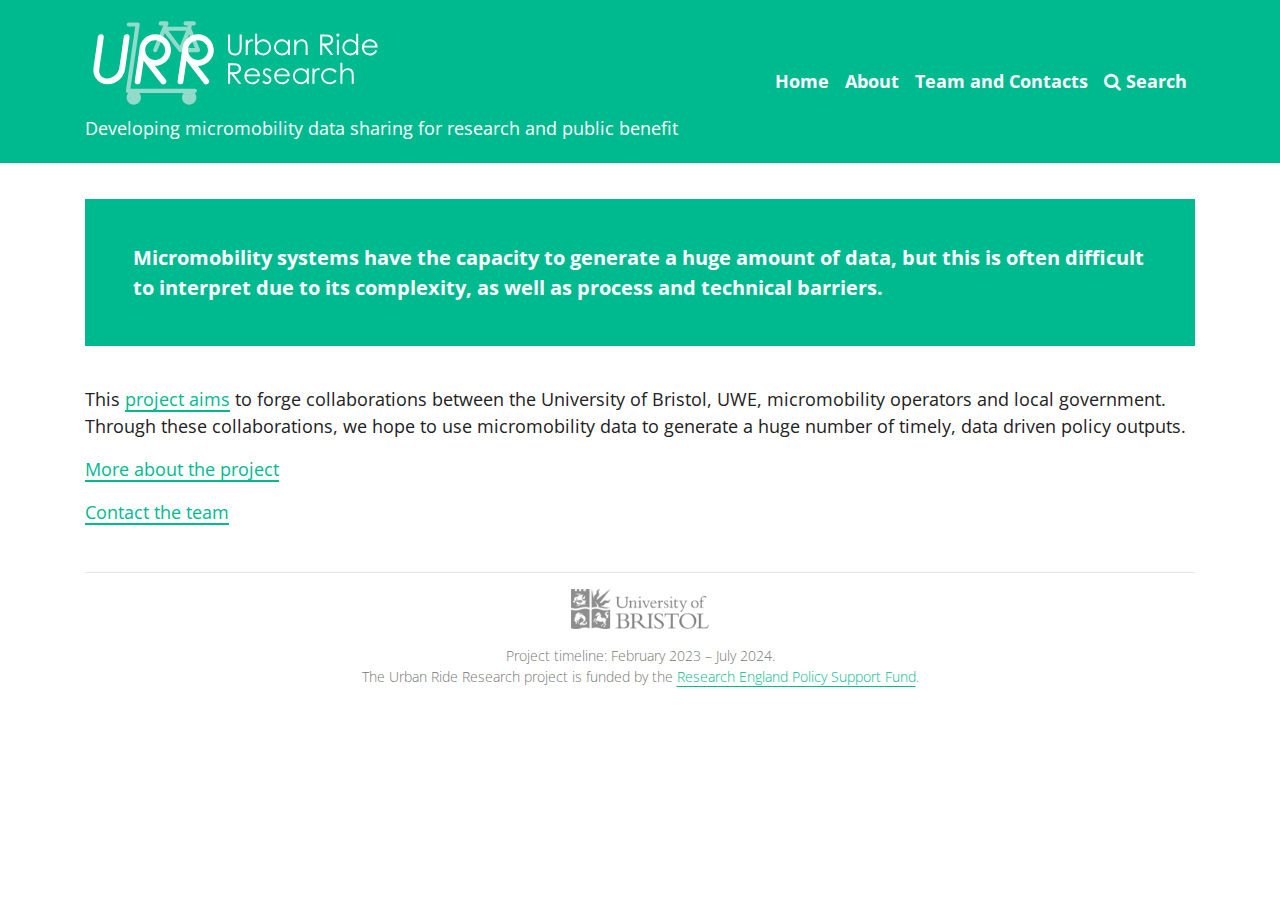
<file: index.html>
<!DOCTYPE html>
<html lang="en_GB">
    <head>
        <meta charset="utf-8">
        <meta http-equiv="X-UA-Compatible" content="IE=edge">
        <meta name="viewport" content="width=device-width, initial-scale=1.0">
        <meta name="description" content="Developing micromobility data sharing for research and public benefit">
        <meta name="author" content="Urban Ride Research">
        <link rel="canonical" href="https://www.urbanride.uk/">
        <link rel="shortcut icon" href="images/favicon.png">
        
    <title>
        
            Urban Ride Research – Developing micromobility data sharing for research and public benefit
        
    </title>
        <link href="css/bootstrap.min.css" rel="stylesheet">
        <link href="css/font-awesome.min.css" rel="stylesheet">
        <link href="css/base.css" rel="stylesheet">
        <link href="css/extra.css" rel="stylesheet">

        <script src="js/jquery-1.10.2.min.js" defer></script>
        <script src="js/bootstrap.min.js" defer></script> 
    </head>

    <body class="homepage">
        <div class="navbar fixed-top navbar-expand-lg navbar-dark bg-primary">
            <div class="container">
    <a class="navbar-brand" href=".">
        <svg width="180.2mm" height="59.868mm" version="1.1" viewBox="0 0 180.2 59.868" xmlns="http://www.w3.org/2000/svg" xmlns:cc="http://creativecommons.org/ns#" xmlns:dc="http://purl.org/dc/elements/1.1/" xmlns:rdf="http://www.w3.org/1999/02/22-rdf-syntax-ns#">
 <title>Urban Ride Research</title>
 <g transform="translate(-.54725 -.069788)" fill="#ffffff" stroke-linecap="round" stroke-linejoin="round" stroke-width="2">
  <path d="m86.179 12.875h1.2343v7.4563q0 1.3267 0.05038 1.6542 0.09237 0.73052 0.42823 1.2259 0.33587 0.48701 1.0328 0.82288 0.69693 0.32747 1.4023 0.32747 0.61296 0 1.1755-0.2603 0.56258-0.2603 0.94043-0.72212t0.55418-1.1168q0.12595-0.47022 0.12595-1.9312v-7.4563h1.2343v7.4563q0 1.6542-0.32747 2.6786-0.31908 1.016-1.2931 1.7717-0.96562 0.7557-2.3427 0.7557-1.4946 0-2.561-0.71372t-1.4274-1.8893q-0.22671-0.72212-0.22671-2.603zm10.58 3.2159h1.2007v1.3351q0.53739-0.78929 1.1336-1.1755 0.59617-0.39465 1.2427-0.39465 0.48701 0 1.0412 0.31068l-0.61296 0.99081q-0.36946-0.15954-0.62136-0.15954-0.58777 0-1.1336 0.48701-0.54579 0.47861-0.83128 1.4946-0.21832 0.7809-0.21832 3.1572v3.09h-1.2007zm5.693 9.1356v-12.662h1.1671v5.0968q0.73892-0.90685 1.6542-1.3519 0.91524-0.45342 2.0068-0.45342 1.9396 0 3.3083 1.4107 1.3771 1.4023 1.3771 3.4091 0 1.9816-1.3855 3.3839t-3.3335 1.4023q-1.1168 0-2.0236-0.47861-0.90685-0.47861-1.6038-1.4358v1.6793zm4.7022-0.89845q0.98241 0 1.8137-0.47861 0.83128-0.48701 1.3183-1.3603 0.4954-0.87326 0.4954-1.8473 0-0.97402-0.4954-1.8557-0.49541-0.88166-1.3351-1.3687-0.83128-0.49541-1.7801-0.49541-0.96562 0-1.8389 0.49541-0.86487 0.48701-1.3351 1.3183-0.46182 0.83128-0.46182 1.8725 0 1.587 1.0412 2.6534 1.0496 1.0664 2.5778 1.0664zm16.055-8.2372v9.1356h-1.1588v-1.5702q-0.73891 0.89845-1.6626 1.3519-0.91524 0.45342-2.0068 0.45342-1.9396 0-3.3167-1.4023-1.3687-1.4106-1.3687-3.4259 0-1.9732 1.3855-3.3755t3.3335-1.4023q1.1252 0 2.032 0.47861 0.91524 0.47861 1.6038 1.4358v-1.6793zm-4.7022 0.89845q-0.98241 0-1.8137 0.48701-0.83128 0.47861-1.3267 1.3519-0.48701 0.87326-0.48701 1.8473 0 0.96562 0.4954 1.8473 0.49541 0.88166 1.3267 1.3771 0.83967 0.48701 1.7969 0.48701 0.96562 0 1.8305-0.48701 0.86487-0.48701 1.3267-1.3183 0.47021-0.83128 0.47021-1.8725 0-1.587-1.0496-2.6534-1.0412-1.0664-2.5694-1.0664zm7.3471-0.89845h1.1755v1.6374q0.70533-0.94043 1.5618-1.4023 0.85647-0.47022 1.8641-0.47022 1.0244 0 1.8137 0.5206 0.79769 0.5206 1.1755 1.4023 0.37786 0.88166 0.37786 2.7457v4.7022h-1.1672v-4.3579q0-1.5786-0.13435-2.1076-0.20991-0.90685-0.78929-1.3603-0.57937-0.46182-1.5114-0.46182-1.0664 0-1.9144 0.70532-0.83968 0.70533-1.1084 1.7465-0.16794 0.68014-0.16794 2.4854v3.3503h-1.1755zm15.509-3.2159h2.4602q2.0572 0 2.7877 0.16794 1.1 0.2519 1.7885 1.0832 0.68853 0.82288 0.68853 2.032 0 1.0076-0.47861 1.7717-0.47022 0.7641-1.3519 1.1587-0.88165 0.38625-2.435 0.39465l4.4419 5.7434h-1.5282l-4.4335-5.7434h-0.70532v5.7434h-1.2343zm1.2343 1.2091v4.1984l2.1244 0.01679q1.2343 0 1.8221-0.23511 0.59617-0.23511 0.92364-0.74731 0.33587-0.5206 0.33587-1.1587 0-0.62136-0.33587-1.1252-0.33587-0.5122-0.88166-0.73052-0.54578-0.21832-1.8137-0.21832zm9.354-1.7549q0.40305 0 0.68854 0.28549 0.28548 0.28549 0.28548 0.68853 0 0.39465-0.28548 0.68014-0.28549 0.28549-0.68854 0.28549-0.39464 0-0.68013-0.28549t-0.28549-0.68014q0-0.40304 0.28549-0.68853t0.68013-0.28549zm-0.58777 3.7617h1.1839v9.1356h-1.1839zm12.738-3.5266v12.662h-1.1588v-1.5702q-0.73891 0.89845-1.6626 1.3519-0.91525 0.45342-2.0068 0.45342-1.9396 0-3.3167-1.4023-1.3687-1.4106-1.3687-3.4259 0-1.9732 1.3855-3.3755t3.3335-1.4023q1.1252 0 2.032 0.47861 0.91524 0.47861 1.6038 1.4358v-5.206zm-4.7022 4.4251q-0.98242 0-1.8137 0.48701-0.83128 0.47861-1.3267 1.3519-0.48701 0.87326-0.48701 1.8473 0 0.96562 0.49541 1.8473 0.49541 0.88166 1.3267 1.3771 0.83968 0.48701 1.7969 0.48701 0.96563 0 1.8305-0.48701 0.86486-0.48701 1.3267-1.3183 0.47022-0.83128 0.47022-1.8725 0-1.587-1.0496-2.6534-1.0412-1.0664-2.5694-1.0664zm15.055 5.206 0.99082 0.5206q-0.48701 0.95723-1.1252 1.545-0.63815 0.58777-1.4358 0.89845-0.79769 0.30228-1.8053 0.30228-2.2335 0-3.493-1.461-1.2595-1.4694-1.2595-3.3167 0-1.7381 1.0664-3.0984 1.3519-1.7297 3.619-1.7297 2.3343 0 3.7282 1.7717 0.99081 1.2511 1.0076 3.1236h-8.212q0.0336 1.5954 1.016 2.6198 0.98242 1.016 2.4267 1.016 0.69692 0 1.3519-0.24351 0.66334-0.2435 1.1252-0.64655t0.99921-1.3015zm0-2.4602q-0.23511-0.94043-0.68853-1.503-0.44503-0.56258-1.1839-0.90685t-1.5534-0.34427q-1.3435 0-2.3091 0.86486-0.70533 0.62975-1.0664 1.8893z"/>
  <path d="m86.204 30.093h2.4602q2.0572 0 2.7877 0.16793 1.1 0.2519 1.7885 1.0832 0.68853 0.82288 0.68853 2.032 0 1.0076-0.47861 1.7717-0.47022 0.7641-1.3519 1.1587-0.88166 0.38625-2.4351 0.39465l4.4419 5.7434h-1.5282l-4.4335-5.7434h-0.70533v5.7434h-1.2343zm1.2343 1.2091v4.1984l2.1244 0.01679q1.2343 0 1.8221-0.23511 0.59617-0.23511 0.92364-0.74731 0.33587-0.5206 0.33587-1.1587 0-0.62136-0.33587-1.1252-0.33587-0.5122-0.88166-0.73052t-1.8137-0.21832zm16.634 8.1112 0.99081 0.5206q-0.48701 0.95723-1.1252 1.545t-1.4358 0.89845q-0.79769 0.30228-1.8053 0.30228-2.2335 0-3.493-1.461-1.2595-1.4694-1.2595-3.3167 0-1.7381 1.0664-3.0984 1.3519-1.7297 3.619-1.7297 2.3343 0 3.7281 1.7717 0.99082 1.2511 1.0076 3.1236h-8.212q0.03359 1.5954 1.016 2.6198 0.98242 1.016 2.4267 1.016 0.69693 0 1.3519-0.2435 0.66335-0.2435 1.1252-0.64655t0.99921-1.3015zm0-2.4602q-0.23511-0.94043-0.68854-1.503-0.44502-0.56258-1.1839-0.90685-0.73892-0.34427-1.5534-0.34427-1.3435 0-2.3091 0.86486-0.70532 0.62976-1.0664 1.8893zm8.0776-2.645-0.75571 0.7809q-0.94043-0.91524-1.8389-0.91524-0.57098 0-0.98242 0.37785-0.40304 0.37785-0.40304 0.88166 0 0.44503 0.33587 0.84807 0.33587 0.41144 1.4106 0.96562 1.3099 0.68014 1.7801 1.3099 0.46182 0.63815 0.46182 1.4358 0 1.1252-0.7893 1.9061-0.78929 0.7809-1.9732 0.7809-0.78929 0-1.5114-0.34426-0.71372-0.34427-1.1839-0.94883l0.73891-0.83967q0.89845 1.016 1.9061 1.016 0.70533 0 1.2007-0.45342 0.49541-0.45342 0.49541-1.0664 0-0.5038-0.32747-0.89845-0.32747-0.38625-1.4778-0.97402-1.2343-0.63815-1.6793-1.2595t-0.44503-1.419q0-1.0412 0.70533-1.7297 0.71372-0.68853 1.7969-0.68853 1.2595 0 2.5358 1.2343zm9.7738 5.1052 0.99082 0.5206q-0.48701 0.95723-1.1252 1.545-0.63815 0.58777-1.4358 0.89845-0.79769 0.30228-1.8053 0.30228-2.2335 0-3.493-1.461-1.2595-1.4694-1.2595-3.3167 0-1.7381 1.0664-3.0984 1.3519-1.7297 3.619-1.7297 2.3343 0 3.7282 1.7717 0.99081 1.2511 1.0076 3.1236h-8.212q0.0336 1.5954 1.016 2.6198 0.98242 1.016 2.4267 1.016 0.69692 0 1.3519-0.2435 0.66334-0.2435 1.1252-0.64655t0.99921-1.3015zm0-2.4602q-0.23511-0.94043-0.68853-1.503-0.44503-0.56258-1.1839-0.90685t-1.5534-0.34427q-1.3435 0-2.3091 0.86486-0.70533 0.62976-1.0664 1.8893zm12.587-3.6442v9.1356h-1.1588v-1.5702q-0.73891 0.89845-1.6626 1.3519-0.91525 0.45342-2.0068 0.45342-1.9396 0-3.3167-1.4023-1.3687-1.4107-1.3687-3.4259 0-1.9732 1.3855-3.3755t3.3335-1.4023q1.1252 0 2.032 0.47861 0.91524 0.47861 1.6038 1.4358v-1.6793zm-4.7022 0.89845q-0.98242 0-1.8137 0.48701-0.83128 0.47861-1.3267 1.3519-0.48701 0.87326-0.48701 1.8473 0 0.96562 0.49541 1.8473 0.49541 0.88166 1.3267 1.3771 0.83968 0.48701 1.7969 0.48701 0.96563 0 1.8305-0.48701t1.3267-1.3183q0.47022-0.83128 0.47022-1.8725 0-1.587-1.0496-2.6534-1.0412-1.0664-2.5694-1.0664zm6.9021-0.89845h1.2007v1.3351q0.53739-0.78929 1.1336-1.1755 0.59617-0.39465 1.2427-0.39465 0.48701 0 1.0412 0.31068l-0.61296 0.99081q-0.36945-0.15954-0.62136-0.15954-0.58777 0-1.1336 0.48701-0.54579 0.47861-0.83128 1.4946-0.21831 0.7809-0.21831 3.1572v3.09h-1.2007zm14.484 1.8977-0.93204 0.57937q-1.2091-1.6038-3.2999-1.6038-1.671 0-2.7793 1.0748-1.1 1.0748-1.1 2.6114 0 0.99921 0.5038 1.8809 0.5122 0.88166 1.3939 1.3687 0.89005 0.48701 1.99 0.48701 2.0152 0 3.2915-1.6038l0.93204 0.61296q-0.65495 0.98242-1.7633 1.5282-1.1 0.53739-2.5106 0.53739-2.1664 0-3.5938-1.3771t-1.4274-3.3503q0-1.3267 0.66334-2.4602 0.67174-1.142 1.8389-1.7801 1.1672-0.63815 2.6114-0.63815 0.90684 0 1.7465 0.27709 0.84807 0.27709 1.4358 0.72212 0.58777 0.44503 0.99921 1.1336zm2.2587-5.4243h1.1755v5.164q0.71372-0.94043 1.5702-1.4023 0.85646-0.47022 1.8557-0.47022 1.0244 0 1.8137 0.5206 0.79769 0.5206 1.1755 1.4023 0.37785 0.87326 0.37785 2.7457v4.7022h-1.1755v-4.3579q0-1.5786-0.12595-2.1076-0.21832-0.90685-0.79769-1.3603-0.57098-0.46182-1.503-0.46182-1.0664 0-1.9144 0.70532-0.83967 0.70532-1.1084 1.7465-0.16793 0.67174-0.16793 2.4854v3.3503h-1.1755z"/>
 </g>
 <g stroke-linecap="round" stroke-linejoin="round">
  <path d="m45.312 5.0005a1.25 1.25 0 0 0-1.25 1.2501 1.25 1.25 0 0 0 1.25 1.2495h1.5487l-0.61495 1.4516a1.2501 1.2501 0 0 0 0 2e-3l-5.3868 12.771a1.25 1.25 0 0 0 0.66611 1.6387 1.25 1.25 0 0 0 1.6387-0.66611l4.547-10.785 8.4315 11.056a1.2501 1.2501 0 0 0 0.44545 0.22117 1.25 1.25 0 0 0 0.0739 0.17725 1.25 1.25 0 0 0 0.28318-2e-3 1.2501 1.2501 0 0 0 0.19172 0.0956h10.516a1.2501 1.2501 0 0 0 1.1539-1.7286l-5.1542-12.44 0.29507-1.7932h1.2128a1.25 1.25 0 0 0 1.2501-1.2495 1.25 1.25 0 0 0-1.2501-1.2501h-4.9532a1.25 1.25 0 0 0-1.25 1.2501 1.25 1.25 0 0 0 1.25 1.2495h1.2072l-0.11369 0.68988h-12.015l0.61495-1.4516a1.2501 1.2501 0 0 0-1.1524-1.7379zm-19.078 0.62477a1.25 1.25 0 0 0-1.2501 1.25 1.25 1.25 0 0 0 1.2501 1.2501h3.8416l-5.5568 38.305a1.2501 1.2501 0 0 0 1.2366 1.4299h0.16278c-0.6169 0.74228-0.98961 1.6934-0.9896 2.7254-1e-5 2.3506 1.9329 4.2829 4.2835 4.2829s4.2809-1.9324 4.2809-4.2829c0-1.032-0.37208-1.9831-0.98857-2.7254h26.572c-0.61689 0.74228-0.9896 1.6934-0.9896 2.7254 0 2.3506 1.9329 4.2829 4.2835 4.2829s4.283-1.9324 4.2829-4.2829c1e-5 -1.032-0.37269-1.9831-0.9896-2.7254h0.13074a1.25 1.25 0 0 0 1.25-1.25 1.25 1.25 0 0 0-1.25-1.25h-38.594l5.5568-38.305a1.2501 1.2501 0 0 0-1.2366-1.4299zm23.69 5.0643h10.576l-3.6954 9.0274zm12.443 2.0335 3.4122 8.2383h-6.7815z" fill="#92dac9"/>
  <path d="m25.15 12.736a1.75 1.75 0 0 0-1.9528 1.5198c-0.78043 6.2134-1.7588 12.448-2.666 18.699a1.7502 1.7502 0 0 0-2e-3 4e-3c-0.47573 3.3461-3.7662 6.2167-7.0843 6.2167-3.3181 0-5.3659-2.3766-4.8901-5.7226l2.6619-18.731a1.75 1.75 0 0 0-1.4862-1.9782 1.75 1.75 0 0 0-1.9787 1.4862l-2.6618 18.729c-0.73671 5.1817 3.1454 9.7167 8.355 9.7167 5.2082 0 9.8105-4.039 10.549-9.2186 0.90338-6.2249 1.8864-12.481 2.6758-18.766a1.75 1.75 0 0 0-1.5198-1.9549zm16.862 4e-3c-5.09 0-9.213 4.087-9.4025 9.1328a1.75 1.75 0 0 0-0.0486 0.0822l-2.7636 18.717a1.75 1.75 0 0 0 1.4743 1.9864 1.75 1.75 0 0 0 1.9864-1.4769l1.8593-12.584c0.12839 0.13859 0.2347 0.28318 0.37103 0.41393a1.75 1.75 0 0 0-4e-3 0.0294l10.025 12.957a1.75 1.75 0 0 0 2.4552 0.31265 1.75 1.75 0 0 0 0.31264-2.4552l-6.3345-8.1876c0.0242 1.9e-4 0.0445 0.0139 0.0687 0.0139 5.2097 0 9.4707-4.2611 9.4707-9.4707s-4.2611-9.4707-9.4707-9.4707zm25.64 0c-5.0883 2.8e-4 -9.2082 4.0851-9.3999 9.1286a1.75 1.75 0 0 0-0.0527 0.0863l-2.7637 18.717a1.75 1.75 0 0 0 1.4764 1.9864 1.75 1.75 0 0 0 1.9864-1.4769l1.8593-12.586c0.1287 0.13897 0.23435 0.2849 0.37104 0.416a1.75 1.75 0 0 0-4e-3 0.0294l10.026 12.957a1.75 1.75 0 0 0 2.4531 0.31265 1.75 1.75 0 0 0 0.31419-2.4552l-6.336-8.1876c0.0248 2e-4 0.0454 0.0139 0.0703 0.0139 5.2097 0 9.4692-4.2611 9.4692-9.4707 0-5.2095-4.2592-9.4705-9.4687-9.4707zm-25.64 3.5c3.3181 0 5.9707 2.6526 5.9707 5.9707s-2.6526 5.9707-5.9707 5.9707-5.9707-2.6526-5.9707-5.9707c0-3.3181 2.6526-5.9707 5.9707-5.9707zm25.641 0c3.3181 0 5.9686 2.6526 5.9686 5.9707s-2.6505 5.9707-5.9686 5.9707c-3.3181 0-5.9707-2.6526-5.9707-5.9707 0-3.3181 2.6526-5.9707 5.9707-5.9707z" fill="#ffffff"/>
 </g>
</svg>
        
            <small>Developing micromobility data sharing for research and public benefit</small>
        
    </a>
                <!-- Expander button -->
                <button type="button" class="navbar-toggler" data-toggle="collapse" data-target="#navbar-collapse">
                    <span class="navbar-toggler-icon"></span>
                </button>

                <!-- Expanded navigation -->
                <div id="navbar-collapse" class="navbar-collapse collapse">
                        <!-- Main navigation -->
                        <ul class="nav navbar-nav">
                            <li class="navitem active">
                                <a href="." class="nav-link">Home</a>
                            </li>
                            <li class="navitem">
                                <a href="about/" class="nav-link">About</a>
                            </li>
                            <li class="navitem">
                                <a href="team/" class="nav-link">Team and Contacts</a>
                            </li>
                        </ul>

                    <ul class="nav navbar-nav ml-auto">
                        <li class="nav-item">
                            <a href="#" class="nav-link" data-toggle="modal" data-target="#mkdocs_search_modal">
                                <i class="fa fa-search"></i> Search
                            </a>
                        </li>
    

                    </ul>
                </div>
            </div>
        </div>

        <div class="container">
            <div class="row">
    
        <div class="col" role="main">

<p class="banner">Micromobility systems have the capacity to generate a huge amount of data, but this is often difficult to interpret due to its complexity, as well as process and technical barriers.</p>
<p>This <a href="about/">project aims</a> to forge collaborations between the University of Bristol, UWE, micromobility operators and local government. Through these collaborations, we hope to use micromobility data to generate a huge number of timely, data driven policy outputs. </p>
<p><a href="about/">More about the project</a></p>
<p><a href="team/">Contact the team</a></p></div>
    

            </div>
        </div>

        <footer class="col-md-12">
    <div class="container">
        <hr>
        <p>
            <a href="https://www.bristol.ac.uk/golding/">
                <img src="images/uob.png" alt="University of Bristol">
            </a>
        </p>
        <p>
            Project timeline: February 2023 – July 2024.<br>
            The Urban Ride Research project is funded by the <a href="https://www.bristol.ac.uk/news/2021/september/open-research-funding.html">Research England Policy Support Fund</a>.
        </p>
    </div>

        </footer>
        <script>
            var base_url = ".",
                shortcuts = {"help": 191, "next": 78, "previous": 80, "search": 83};
        </script>
        <script src="js/base.js" defer></script>
        <script src="search/main.js" defer></script>

        <div class="modal" id="mkdocs_search_modal" tabindex="-1" role="dialog" aria-labelledby="searchModalLabel" aria-hidden="true">
    <div class="modal-dialog modal-lg">
        <div class="modal-content">
            <div class="modal-header">
                <h4 class="modal-title" id="searchModalLabel">Search</h4>
                <button type="button" class="close" data-dismiss="modal"><span aria-hidden="true">&times;</span><span class="sr-only">Close</span></button>
            </div>
            <div class="modal-body">
                <p>From here you can search these documents. Enter your search terms below.</p>
                <form>
                    <div class="form-group">
                        <input type="search" class="form-control" placeholder="Search..." id="mkdocs-search-query" title="Type search term here">
                    </div>
                </form>
                <div id="mkdocs-search-results" data-no-results-text="No results found"></div>
            </div>
            <div class="modal-footer">
            </div>
        </div>
    </div>
</div><div class="modal" id="mkdocs_keyboard_modal" tabindex="-1" role="dialog" aria-labelledby="keyboardModalLabel" aria-hidden="true">
    <div class="modal-dialog">
        <div class="modal-content">
            <div class="modal-header">
                <h4 class="modal-title" id="keyboardModalLabel">Keyboard Shortcuts</h4>
                <button type="button" class="close" data-dismiss="modal"><span aria-hidden="true">&times;</span><span class="sr-only">Close</span></button>
            </div>
            <div class="modal-body">
              <table class="table">
                <thead>
                  <tr>
                    <th style="width: 20%;">Keys</th>
                    <th>Action</th>
                  </tr>
                </thead>
                <tbody>
                  <tr>
                    <td class="help shortcut"><kbd>?</kbd></td>
                    <td>Open this help</td>
                  </tr>
                  <tr>
                    <td class="next shortcut"><kbd>n</kbd></td>
                    <td>Next page</td>
                  </tr>
                  <tr>
                    <td class="prev shortcut"><kbd>p</kbd></td>
                    <td>Previous page</td>
                  </tr>
                  <tr>
                    <td class="search shortcut"><kbd>s</kbd></td>
                    <td>Search</td>
                  </tr>
                </tbody>
              </table>
            </div>
            <div class="modal-footer">
            </div>
        </div>
    </div>
</div>

    </body>
</html>

<!--
MkDocs version : 1.4.2
Build Date UTC : 2024-01-18 10:36:06.908730+00:00
-->
</file>
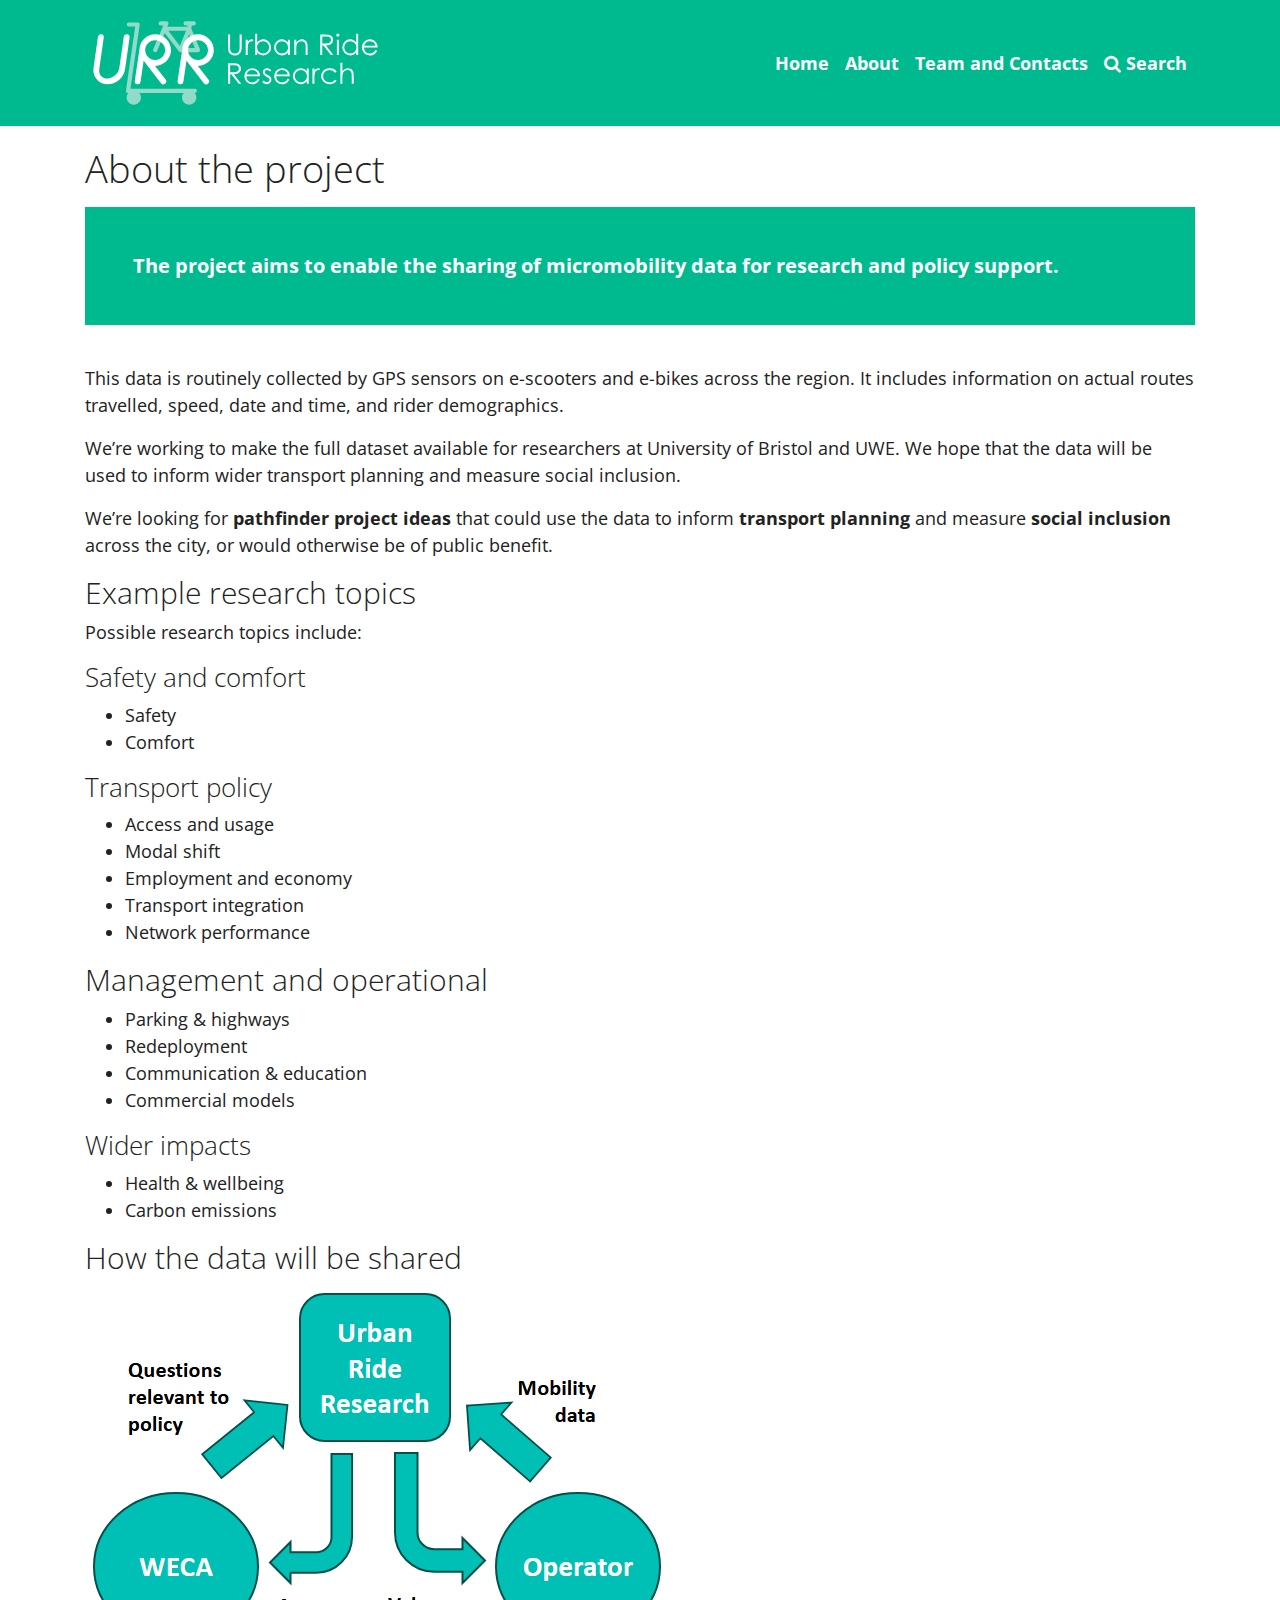
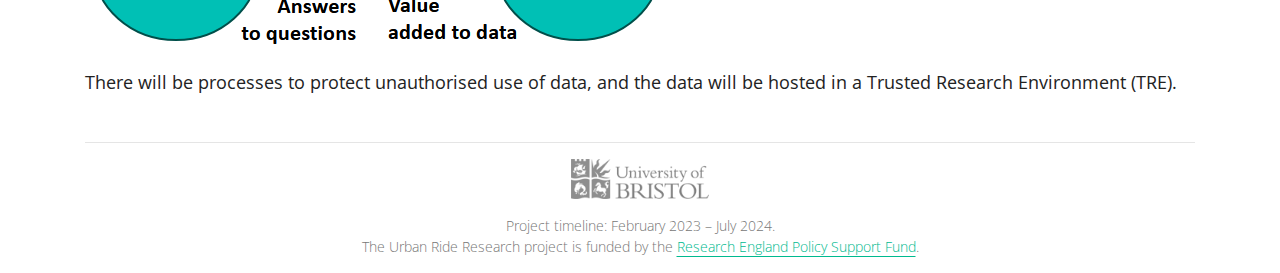
<file: about/index.html>
<!DOCTYPE html>
<html lang="en_GB">
    <head>
        <meta charset="utf-8">
        <meta http-equiv="X-UA-Compatible" content="IE=edge">
        <meta name="viewport" content="width=device-width, initial-scale=1.0">
        
        <meta name="author" content="Urban Ride Research">
        <link rel="canonical" href="https://www.urbanride.uk/about/">
        <link rel="shortcut icon" href="../images/favicon.png">
        
    <title>
        
            About – Urban Ride Research
        
    </title>
        <link href="../css/bootstrap.min.css" rel="stylesheet">
        <link href="../css/font-awesome.min.css" rel="stylesheet">
        <link href="../css/base.css" rel="stylesheet">
        <link href="../css/extra.css" rel="stylesheet">

        <script src="../js/jquery-1.10.2.min.js" defer></script>
        <script src="../js/bootstrap.min.js" defer></script> 
    </head>

    <body>
        <div class="navbar fixed-top navbar-expand-lg navbar-dark bg-primary">
            <div class="container">
    <a class="navbar-brand" href="..">
        <svg width="180.2mm" height="59.868mm" version="1.1" viewBox="0 0 180.2 59.868" xmlns="http://www.w3.org/2000/svg" xmlns:cc="http://creativecommons.org/ns#" xmlns:dc="http://purl.org/dc/elements/1.1/" xmlns:rdf="http://www.w3.org/1999/02/22-rdf-syntax-ns#">
 <title>Urban Ride Research</title>
 <g transform="translate(-.54725 -.069788)" fill="#ffffff" stroke-linecap="round" stroke-linejoin="round" stroke-width="2">
  <path d="m86.179 12.875h1.2343v7.4563q0 1.3267 0.05038 1.6542 0.09237 0.73052 0.42823 1.2259 0.33587 0.48701 1.0328 0.82288 0.69693 0.32747 1.4023 0.32747 0.61296 0 1.1755-0.2603 0.56258-0.2603 0.94043-0.72212t0.55418-1.1168q0.12595-0.47022 0.12595-1.9312v-7.4563h1.2343v7.4563q0 1.6542-0.32747 2.6786-0.31908 1.016-1.2931 1.7717-0.96562 0.7557-2.3427 0.7557-1.4946 0-2.561-0.71372t-1.4274-1.8893q-0.22671-0.72212-0.22671-2.603zm10.58 3.2159h1.2007v1.3351q0.53739-0.78929 1.1336-1.1755 0.59617-0.39465 1.2427-0.39465 0.48701 0 1.0412 0.31068l-0.61296 0.99081q-0.36946-0.15954-0.62136-0.15954-0.58777 0-1.1336 0.48701-0.54579 0.47861-0.83128 1.4946-0.21832 0.7809-0.21832 3.1572v3.09h-1.2007zm5.693 9.1356v-12.662h1.1671v5.0968q0.73892-0.90685 1.6542-1.3519 0.91524-0.45342 2.0068-0.45342 1.9396 0 3.3083 1.4107 1.3771 1.4023 1.3771 3.4091 0 1.9816-1.3855 3.3839t-3.3335 1.4023q-1.1168 0-2.0236-0.47861-0.90685-0.47861-1.6038-1.4358v1.6793zm4.7022-0.89845q0.98241 0 1.8137-0.47861 0.83128-0.48701 1.3183-1.3603 0.4954-0.87326 0.4954-1.8473 0-0.97402-0.4954-1.8557-0.49541-0.88166-1.3351-1.3687-0.83128-0.49541-1.7801-0.49541-0.96562 0-1.8389 0.49541-0.86487 0.48701-1.3351 1.3183-0.46182 0.83128-0.46182 1.8725 0 1.587 1.0412 2.6534 1.0496 1.0664 2.5778 1.0664zm16.055-8.2372v9.1356h-1.1588v-1.5702q-0.73891 0.89845-1.6626 1.3519-0.91524 0.45342-2.0068 0.45342-1.9396 0-3.3167-1.4023-1.3687-1.4106-1.3687-3.4259 0-1.9732 1.3855-3.3755t3.3335-1.4023q1.1252 0 2.032 0.47861 0.91524 0.47861 1.6038 1.4358v-1.6793zm-4.7022 0.89845q-0.98241 0-1.8137 0.48701-0.83128 0.47861-1.3267 1.3519-0.48701 0.87326-0.48701 1.8473 0 0.96562 0.4954 1.8473 0.49541 0.88166 1.3267 1.3771 0.83967 0.48701 1.7969 0.48701 0.96562 0 1.8305-0.48701 0.86487-0.48701 1.3267-1.3183 0.47021-0.83128 0.47021-1.8725 0-1.587-1.0496-2.6534-1.0412-1.0664-2.5694-1.0664zm7.3471-0.89845h1.1755v1.6374q0.70533-0.94043 1.5618-1.4023 0.85647-0.47022 1.8641-0.47022 1.0244 0 1.8137 0.5206 0.79769 0.5206 1.1755 1.4023 0.37786 0.88166 0.37786 2.7457v4.7022h-1.1672v-4.3579q0-1.5786-0.13435-2.1076-0.20991-0.90685-0.78929-1.3603-0.57937-0.46182-1.5114-0.46182-1.0664 0-1.9144 0.70532-0.83968 0.70533-1.1084 1.7465-0.16794 0.68014-0.16794 2.4854v3.3503h-1.1755zm15.509-3.2159h2.4602q2.0572 0 2.7877 0.16794 1.1 0.2519 1.7885 1.0832 0.68853 0.82288 0.68853 2.032 0 1.0076-0.47861 1.7717-0.47022 0.7641-1.3519 1.1587-0.88165 0.38625-2.435 0.39465l4.4419 5.7434h-1.5282l-4.4335-5.7434h-0.70532v5.7434h-1.2343zm1.2343 1.2091v4.1984l2.1244 0.01679q1.2343 0 1.8221-0.23511 0.59617-0.23511 0.92364-0.74731 0.33587-0.5206 0.33587-1.1587 0-0.62136-0.33587-1.1252-0.33587-0.5122-0.88166-0.73052-0.54578-0.21832-1.8137-0.21832zm9.354-1.7549q0.40305 0 0.68854 0.28549 0.28548 0.28549 0.28548 0.68853 0 0.39465-0.28548 0.68014-0.28549 0.28549-0.68854 0.28549-0.39464 0-0.68013-0.28549t-0.28549-0.68014q0-0.40304 0.28549-0.68853t0.68013-0.28549zm-0.58777 3.7617h1.1839v9.1356h-1.1839zm12.738-3.5266v12.662h-1.1588v-1.5702q-0.73891 0.89845-1.6626 1.3519-0.91525 0.45342-2.0068 0.45342-1.9396 0-3.3167-1.4023-1.3687-1.4106-1.3687-3.4259 0-1.9732 1.3855-3.3755t3.3335-1.4023q1.1252 0 2.032 0.47861 0.91524 0.47861 1.6038 1.4358v-5.206zm-4.7022 4.4251q-0.98242 0-1.8137 0.48701-0.83128 0.47861-1.3267 1.3519-0.48701 0.87326-0.48701 1.8473 0 0.96562 0.49541 1.8473 0.49541 0.88166 1.3267 1.3771 0.83968 0.48701 1.7969 0.48701 0.96563 0 1.8305-0.48701 0.86486-0.48701 1.3267-1.3183 0.47022-0.83128 0.47022-1.8725 0-1.587-1.0496-2.6534-1.0412-1.0664-2.5694-1.0664zm15.055 5.206 0.99082 0.5206q-0.48701 0.95723-1.1252 1.545-0.63815 0.58777-1.4358 0.89845-0.79769 0.30228-1.8053 0.30228-2.2335 0-3.493-1.461-1.2595-1.4694-1.2595-3.3167 0-1.7381 1.0664-3.0984 1.3519-1.7297 3.619-1.7297 2.3343 0 3.7282 1.7717 0.99081 1.2511 1.0076 3.1236h-8.212q0.0336 1.5954 1.016 2.6198 0.98242 1.016 2.4267 1.016 0.69692 0 1.3519-0.24351 0.66334-0.2435 1.1252-0.64655t0.99921-1.3015zm0-2.4602q-0.23511-0.94043-0.68853-1.503-0.44503-0.56258-1.1839-0.90685t-1.5534-0.34427q-1.3435 0-2.3091 0.86486-0.70533 0.62975-1.0664 1.8893z"/>
  <path d="m86.204 30.093h2.4602q2.0572 0 2.7877 0.16793 1.1 0.2519 1.7885 1.0832 0.68853 0.82288 0.68853 2.032 0 1.0076-0.47861 1.7717-0.47022 0.7641-1.3519 1.1587-0.88166 0.38625-2.4351 0.39465l4.4419 5.7434h-1.5282l-4.4335-5.7434h-0.70533v5.7434h-1.2343zm1.2343 1.2091v4.1984l2.1244 0.01679q1.2343 0 1.8221-0.23511 0.59617-0.23511 0.92364-0.74731 0.33587-0.5206 0.33587-1.1587 0-0.62136-0.33587-1.1252-0.33587-0.5122-0.88166-0.73052t-1.8137-0.21832zm16.634 8.1112 0.99081 0.5206q-0.48701 0.95723-1.1252 1.545t-1.4358 0.89845q-0.79769 0.30228-1.8053 0.30228-2.2335 0-3.493-1.461-1.2595-1.4694-1.2595-3.3167 0-1.7381 1.0664-3.0984 1.3519-1.7297 3.619-1.7297 2.3343 0 3.7281 1.7717 0.99082 1.2511 1.0076 3.1236h-8.212q0.03359 1.5954 1.016 2.6198 0.98242 1.016 2.4267 1.016 0.69693 0 1.3519-0.2435 0.66335-0.2435 1.1252-0.64655t0.99921-1.3015zm0-2.4602q-0.23511-0.94043-0.68854-1.503-0.44502-0.56258-1.1839-0.90685-0.73892-0.34427-1.5534-0.34427-1.3435 0-2.3091 0.86486-0.70532 0.62976-1.0664 1.8893zm8.0776-2.645-0.75571 0.7809q-0.94043-0.91524-1.8389-0.91524-0.57098 0-0.98242 0.37785-0.40304 0.37785-0.40304 0.88166 0 0.44503 0.33587 0.84807 0.33587 0.41144 1.4106 0.96562 1.3099 0.68014 1.7801 1.3099 0.46182 0.63815 0.46182 1.4358 0 1.1252-0.7893 1.9061-0.78929 0.7809-1.9732 0.7809-0.78929 0-1.5114-0.34426-0.71372-0.34427-1.1839-0.94883l0.73891-0.83967q0.89845 1.016 1.9061 1.016 0.70533 0 1.2007-0.45342 0.49541-0.45342 0.49541-1.0664 0-0.5038-0.32747-0.89845-0.32747-0.38625-1.4778-0.97402-1.2343-0.63815-1.6793-1.2595t-0.44503-1.419q0-1.0412 0.70533-1.7297 0.71372-0.68853 1.7969-0.68853 1.2595 0 2.5358 1.2343zm9.7738 5.1052 0.99082 0.5206q-0.48701 0.95723-1.1252 1.545-0.63815 0.58777-1.4358 0.89845-0.79769 0.30228-1.8053 0.30228-2.2335 0-3.493-1.461-1.2595-1.4694-1.2595-3.3167 0-1.7381 1.0664-3.0984 1.3519-1.7297 3.619-1.7297 2.3343 0 3.7282 1.7717 0.99081 1.2511 1.0076 3.1236h-8.212q0.0336 1.5954 1.016 2.6198 0.98242 1.016 2.4267 1.016 0.69692 0 1.3519-0.2435 0.66334-0.2435 1.1252-0.64655t0.99921-1.3015zm0-2.4602q-0.23511-0.94043-0.68853-1.503-0.44503-0.56258-1.1839-0.90685t-1.5534-0.34427q-1.3435 0-2.3091 0.86486-0.70533 0.62976-1.0664 1.8893zm12.587-3.6442v9.1356h-1.1588v-1.5702q-0.73891 0.89845-1.6626 1.3519-0.91525 0.45342-2.0068 0.45342-1.9396 0-3.3167-1.4023-1.3687-1.4107-1.3687-3.4259 0-1.9732 1.3855-3.3755t3.3335-1.4023q1.1252 0 2.032 0.47861 0.91524 0.47861 1.6038 1.4358v-1.6793zm-4.7022 0.89845q-0.98242 0-1.8137 0.48701-0.83128 0.47861-1.3267 1.3519-0.48701 0.87326-0.48701 1.8473 0 0.96562 0.49541 1.8473 0.49541 0.88166 1.3267 1.3771 0.83968 0.48701 1.7969 0.48701 0.96563 0 1.8305-0.48701t1.3267-1.3183q0.47022-0.83128 0.47022-1.8725 0-1.587-1.0496-2.6534-1.0412-1.0664-2.5694-1.0664zm6.9021-0.89845h1.2007v1.3351q0.53739-0.78929 1.1336-1.1755 0.59617-0.39465 1.2427-0.39465 0.48701 0 1.0412 0.31068l-0.61296 0.99081q-0.36945-0.15954-0.62136-0.15954-0.58777 0-1.1336 0.48701-0.54579 0.47861-0.83128 1.4946-0.21831 0.7809-0.21831 3.1572v3.09h-1.2007zm14.484 1.8977-0.93204 0.57937q-1.2091-1.6038-3.2999-1.6038-1.671 0-2.7793 1.0748-1.1 1.0748-1.1 2.6114 0 0.99921 0.5038 1.8809 0.5122 0.88166 1.3939 1.3687 0.89005 0.48701 1.99 0.48701 2.0152 0 3.2915-1.6038l0.93204 0.61296q-0.65495 0.98242-1.7633 1.5282-1.1 0.53739-2.5106 0.53739-2.1664 0-3.5938-1.3771t-1.4274-3.3503q0-1.3267 0.66334-2.4602 0.67174-1.142 1.8389-1.7801 1.1672-0.63815 2.6114-0.63815 0.90684 0 1.7465 0.27709 0.84807 0.27709 1.4358 0.72212 0.58777 0.44503 0.99921 1.1336zm2.2587-5.4243h1.1755v5.164q0.71372-0.94043 1.5702-1.4023 0.85646-0.47022 1.8557-0.47022 1.0244 0 1.8137 0.5206 0.79769 0.5206 1.1755 1.4023 0.37785 0.87326 0.37785 2.7457v4.7022h-1.1755v-4.3579q0-1.5786-0.12595-2.1076-0.21832-0.90685-0.79769-1.3603-0.57098-0.46182-1.503-0.46182-1.0664 0-1.9144 0.70532-0.83967 0.70532-1.1084 1.7465-0.16793 0.67174-0.16793 2.4854v3.3503h-1.1755z"/>
 </g>
 <g stroke-linecap="round" stroke-linejoin="round">
  <path d="m45.312 5.0005a1.25 1.25 0 0 0-1.25 1.2501 1.25 1.25 0 0 0 1.25 1.2495h1.5487l-0.61495 1.4516a1.2501 1.2501 0 0 0 0 2e-3l-5.3868 12.771a1.25 1.25 0 0 0 0.66611 1.6387 1.25 1.25 0 0 0 1.6387-0.66611l4.547-10.785 8.4315 11.056a1.2501 1.2501 0 0 0 0.44545 0.22117 1.25 1.25 0 0 0 0.0739 0.17725 1.25 1.25 0 0 0 0.28318-2e-3 1.2501 1.2501 0 0 0 0.19172 0.0956h10.516a1.2501 1.2501 0 0 0 1.1539-1.7286l-5.1542-12.44 0.29507-1.7932h1.2128a1.25 1.25 0 0 0 1.2501-1.2495 1.25 1.25 0 0 0-1.2501-1.2501h-4.9532a1.25 1.25 0 0 0-1.25 1.2501 1.25 1.25 0 0 0 1.25 1.2495h1.2072l-0.11369 0.68988h-12.015l0.61495-1.4516a1.2501 1.2501 0 0 0-1.1524-1.7379zm-19.078 0.62477a1.25 1.25 0 0 0-1.2501 1.25 1.25 1.25 0 0 0 1.2501 1.2501h3.8416l-5.5568 38.305a1.2501 1.2501 0 0 0 1.2366 1.4299h0.16278c-0.6169 0.74228-0.98961 1.6934-0.9896 2.7254-1e-5 2.3506 1.9329 4.2829 4.2835 4.2829s4.2809-1.9324 4.2809-4.2829c0-1.032-0.37208-1.9831-0.98857-2.7254h26.572c-0.61689 0.74228-0.9896 1.6934-0.9896 2.7254 0 2.3506 1.9329 4.2829 4.2835 4.2829s4.283-1.9324 4.2829-4.2829c1e-5 -1.032-0.37269-1.9831-0.9896-2.7254h0.13074a1.25 1.25 0 0 0 1.25-1.25 1.25 1.25 0 0 0-1.25-1.25h-38.594l5.5568-38.305a1.2501 1.2501 0 0 0-1.2366-1.4299zm23.69 5.0643h10.576l-3.6954 9.0274zm12.443 2.0335 3.4122 8.2383h-6.7815z" fill="#92dac9"/>
  <path d="m25.15 12.736a1.75 1.75 0 0 0-1.9528 1.5198c-0.78043 6.2134-1.7588 12.448-2.666 18.699a1.7502 1.7502 0 0 0-2e-3 4e-3c-0.47573 3.3461-3.7662 6.2167-7.0843 6.2167-3.3181 0-5.3659-2.3766-4.8901-5.7226l2.6619-18.731a1.75 1.75 0 0 0-1.4862-1.9782 1.75 1.75 0 0 0-1.9787 1.4862l-2.6618 18.729c-0.73671 5.1817 3.1454 9.7167 8.355 9.7167 5.2082 0 9.8105-4.039 10.549-9.2186 0.90338-6.2249 1.8864-12.481 2.6758-18.766a1.75 1.75 0 0 0-1.5198-1.9549zm16.862 4e-3c-5.09 0-9.213 4.087-9.4025 9.1328a1.75 1.75 0 0 0-0.0486 0.0822l-2.7636 18.717a1.75 1.75 0 0 0 1.4743 1.9864 1.75 1.75 0 0 0 1.9864-1.4769l1.8593-12.584c0.12839 0.13859 0.2347 0.28318 0.37103 0.41393a1.75 1.75 0 0 0-4e-3 0.0294l10.025 12.957a1.75 1.75 0 0 0 2.4552 0.31265 1.75 1.75 0 0 0 0.31264-2.4552l-6.3345-8.1876c0.0242 1.9e-4 0.0445 0.0139 0.0687 0.0139 5.2097 0 9.4707-4.2611 9.4707-9.4707s-4.2611-9.4707-9.4707-9.4707zm25.64 0c-5.0883 2.8e-4 -9.2082 4.0851-9.3999 9.1286a1.75 1.75 0 0 0-0.0527 0.0863l-2.7637 18.717a1.75 1.75 0 0 0 1.4764 1.9864 1.75 1.75 0 0 0 1.9864-1.4769l1.8593-12.586c0.1287 0.13897 0.23435 0.2849 0.37104 0.416a1.75 1.75 0 0 0-4e-3 0.0294l10.026 12.957a1.75 1.75 0 0 0 2.4531 0.31265 1.75 1.75 0 0 0 0.31419-2.4552l-6.336-8.1876c0.0248 2e-4 0.0454 0.0139 0.0703 0.0139 5.2097 0 9.4692-4.2611 9.4692-9.4707 0-5.2095-4.2592-9.4705-9.4687-9.4707zm-25.64 3.5c3.3181 0 5.9707 2.6526 5.9707 5.9707s-2.6526 5.9707-5.9707 5.9707-5.9707-2.6526-5.9707-5.9707c0-3.3181 2.6526-5.9707 5.9707-5.9707zm25.641 0c3.3181 0 5.9686 2.6526 5.9686 5.9707s-2.6505 5.9707-5.9686 5.9707c-3.3181 0-5.9707-2.6526-5.9707-5.9707 0-3.3181 2.6526-5.9707 5.9707-5.9707z" fill="#ffffff"/>
 </g>
</svg>
        
    </a>
                <!-- Expander button -->
                <button type="button" class="navbar-toggler" data-toggle="collapse" data-target="#navbar-collapse">
                    <span class="navbar-toggler-icon"></span>
                </button>

                <!-- Expanded navigation -->
                <div id="navbar-collapse" class="navbar-collapse collapse">
                        <!-- Main navigation -->
                        <ul class="nav navbar-nav">
                            <li class="navitem">
                                <a href=".." class="nav-link">Home</a>
                            </li>
                            <li class="navitem active">
                                <a href="./" class="nav-link">About</a>
                            </li>
                            <li class="navitem">
                                <a href="../team/" class="nav-link">Team and Contacts</a>
                            </li>
                        </ul>

                    <ul class="nav navbar-nav ml-auto">
                        <li class="nav-item">
                            <a href="#" class="nav-link" data-toggle="modal" data-target="#mkdocs_search_modal">
                                <i class="fa fa-search"></i> Search
                            </a>
                        </li>
    

                    </ul>
                </div>
            </div>
        </div>

        <div class="container">
            <div class="row">
    
        <div class="col" role="main">

<h1 id="about-the-project">About the project</h1>
<p class="banner">The project aims to enable the sharing of micromobility data for research and policy support.</p>
<p>This data is routinely collected by GPS sensors on e-scooters and e-bikes across the region. It includes information on actual routes travelled, speed, date and time, and rider demographics.</p>
<p>We’re working to make the full dataset available for researchers at University of Bristol and UWE. We hope that the data will be used to inform wider transport planning and measure social inclusion.</p>
<p>We’re looking for <strong>pathfinder project ideas</strong> that could use the data to inform <strong>transport planning</strong> and measure <strong>social inclusion</strong> across the city, or would otherwise be of public benefit.</p>
<h2 id="example-research-topics">Example research topics</h2>
<p>Possible research topics include:</p>
<h3 id="safety-and-comfort">Safety and comfort​</h3>
<ul>
<li>Safety</li>
<li>Comfort</li>
</ul>
<h3 id="transport-policy">Transport policy</h3>
<ul>
<li>Access and usage​</li>
<li>Modal shift​</li>
<li>Employment and economy​</li>
<li>Transport integration​</li>
<li>Network performance​</li>
</ul>
<h2 id="management-and-operational">Management and operational</h2>
<ul>
<li>Parking &amp; highways​</li>
<li>Redeployment​</li>
<li>Communication &amp; education​</li>
<li>Commercial models​</li>
</ul>
<h3 id="wider-impacts">Wider impacts</h3>
<ul>
<li>Health &amp; wellbeing​</li>
<li>Carbon emissions​</li>
</ul>
<h2 id="how-the-data-will-be-shared">How the data will be shared</h2>
<p><img alt="Figure showing the anticipated interactions between the Urban Ride Research project, the West of England Combined Authority and the micromobility operator." src="../images/interactions.png" /></p>
<p>There will be processes to protect unauthorised use of data, and the data will be hosted in a Trusted Research Environment (TRE)​.</p></div>
    

            </div>
        </div>

        <footer class="col-md-12">
    <div class="container">
        <hr>
        <p>
            <a href="https://www.bristol.ac.uk/golding/">
                <img src="../images/uob.png" alt="University of Bristol">
            </a>
        </p>
        <p>
            Project timeline: February 2023 – July 2024.<br>
            The Urban Ride Research project is funded by the <a href="https://www.bristol.ac.uk/news/2021/september/open-research-funding.html">Research England Policy Support Fund</a>.
        </p>
    </div>

        </footer>
        <script>
            var base_url = "..",
                shortcuts = {"help": 191, "next": 78, "previous": 80, "search": 83};
        </script>
        <script src="../js/base.js" defer></script>
        <script src="../search/main.js" defer></script>

        <div class="modal" id="mkdocs_search_modal" tabindex="-1" role="dialog" aria-labelledby="searchModalLabel" aria-hidden="true">
    <div class="modal-dialog modal-lg">
        <div class="modal-content">
            <div class="modal-header">
                <h4 class="modal-title" id="searchModalLabel">Search</h4>
                <button type="button" class="close" data-dismiss="modal"><span aria-hidden="true">&times;</span><span class="sr-only">Close</span></button>
            </div>
            <div class="modal-body">
                <p>From here you can search these documents. Enter your search terms below.</p>
                <form>
                    <div class="form-group">
                        <input type="search" class="form-control" placeholder="Search..." id="mkdocs-search-query" title="Type search term here">
                    </div>
                </form>
                <div id="mkdocs-search-results" data-no-results-text="No results found"></div>
            </div>
            <div class="modal-footer">
            </div>
        </div>
    </div>
</div><div class="modal" id="mkdocs_keyboard_modal" tabindex="-1" role="dialog" aria-labelledby="keyboardModalLabel" aria-hidden="true">
    <div class="modal-dialog">
        <div class="modal-content">
            <div class="modal-header">
                <h4 class="modal-title" id="keyboardModalLabel">Keyboard Shortcuts</h4>
                <button type="button" class="close" data-dismiss="modal"><span aria-hidden="true">&times;</span><span class="sr-only">Close</span></button>
            </div>
            <div class="modal-body">
              <table class="table">
                <thead>
                  <tr>
                    <th style="width: 20%;">Keys</th>
                    <th>Action</th>
                  </tr>
                </thead>
                <tbody>
                  <tr>
                    <td class="help shortcut"><kbd>?</kbd></td>
                    <td>Open this help</td>
                  </tr>
                  <tr>
                    <td class="next shortcut"><kbd>n</kbd></td>
                    <td>Next page</td>
                  </tr>
                  <tr>
                    <td class="prev shortcut"><kbd>p</kbd></td>
                    <td>Previous page</td>
                  </tr>
                  <tr>
                    <td class="search shortcut"><kbd>s</kbd></td>
                    <td>Search</td>
                  </tr>
                </tbody>
              </table>
            </div>
            <div class="modal-footer">
            </div>
        </div>
    </div>
</div>

    </body>
</html>
</file>
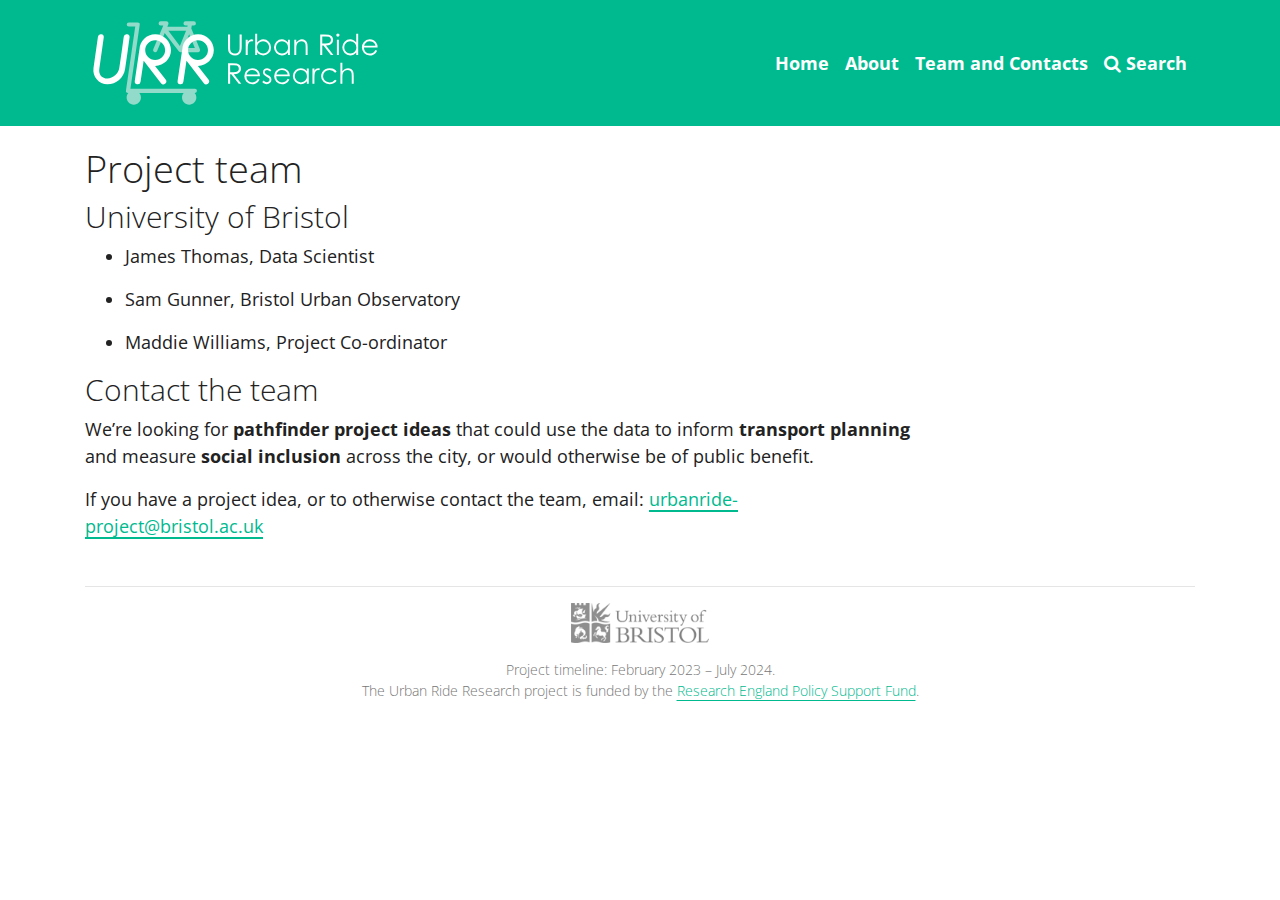
<file: team/index.html>
<!DOCTYPE html>
<html lang="en_GB">
    <head>
        <meta charset="utf-8">
        <meta http-equiv="X-UA-Compatible" content="IE=edge">
        <meta name="viewport" content="width=device-width, initial-scale=1.0">
        
        <meta name="author" content="Urban Ride Research">
        <link rel="canonical" href="https://www.urbanride.uk/team/">
        <link rel="shortcut icon" href="../images/favicon.png">
        
    <title>
        
            Team and Contacts – Urban Ride Research
        
    </title>
        <link href="../css/bootstrap.min.css" rel="stylesheet">
        <link href="../css/font-awesome.min.css" rel="stylesheet">
        <link href="../css/base.css" rel="stylesheet">
        <link href="../css/extra.css" rel="stylesheet">

        <script src="../js/jquery-1.10.2.min.js" defer></script>
        <script src="../js/bootstrap.min.js" defer></script> 
    </head>

    <body>
        <div class="navbar fixed-top navbar-expand-lg navbar-dark bg-primary">
            <div class="container">
    <a class="navbar-brand" href="..">
        <svg width="180.2mm" height="59.868mm" version="1.1" viewBox="0 0 180.2 59.868" xmlns="http://www.w3.org/2000/svg" xmlns:cc="http://creativecommons.org/ns#" xmlns:dc="http://purl.org/dc/elements/1.1/" xmlns:rdf="http://www.w3.org/1999/02/22-rdf-syntax-ns#">
 <title>Urban Ride Research</title>
 <g transform="translate(-.54725 -.069788)" fill="#ffffff" stroke-linecap="round" stroke-linejoin="round" stroke-width="2">
  <path d="m86.179 12.875h1.2343v7.4563q0 1.3267 0.05038 1.6542 0.09237 0.73052 0.42823 1.2259 0.33587 0.48701 1.0328 0.82288 0.69693 0.32747 1.4023 0.32747 0.61296 0 1.1755-0.2603 0.56258-0.2603 0.94043-0.72212t0.55418-1.1168q0.12595-0.47022 0.12595-1.9312v-7.4563h1.2343v7.4563q0 1.6542-0.32747 2.6786-0.31908 1.016-1.2931 1.7717-0.96562 0.7557-2.3427 0.7557-1.4946 0-2.561-0.71372t-1.4274-1.8893q-0.22671-0.72212-0.22671-2.603zm10.58 3.2159h1.2007v1.3351q0.53739-0.78929 1.1336-1.1755 0.59617-0.39465 1.2427-0.39465 0.48701 0 1.0412 0.31068l-0.61296 0.99081q-0.36946-0.15954-0.62136-0.15954-0.58777 0-1.1336 0.48701-0.54579 0.47861-0.83128 1.4946-0.21832 0.7809-0.21832 3.1572v3.09h-1.2007zm5.693 9.1356v-12.662h1.1671v5.0968q0.73892-0.90685 1.6542-1.3519 0.91524-0.45342 2.0068-0.45342 1.9396 0 3.3083 1.4107 1.3771 1.4023 1.3771 3.4091 0 1.9816-1.3855 3.3839t-3.3335 1.4023q-1.1168 0-2.0236-0.47861-0.90685-0.47861-1.6038-1.4358v1.6793zm4.7022-0.89845q0.98241 0 1.8137-0.47861 0.83128-0.48701 1.3183-1.3603 0.4954-0.87326 0.4954-1.8473 0-0.97402-0.4954-1.8557-0.49541-0.88166-1.3351-1.3687-0.83128-0.49541-1.7801-0.49541-0.96562 0-1.8389 0.49541-0.86487 0.48701-1.3351 1.3183-0.46182 0.83128-0.46182 1.8725 0 1.587 1.0412 2.6534 1.0496 1.0664 2.5778 1.0664zm16.055-8.2372v9.1356h-1.1588v-1.5702q-0.73891 0.89845-1.6626 1.3519-0.91524 0.45342-2.0068 0.45342-1.9396 0-3.3167-1.4023-1.3687-1.4106-1.3687-3.4259 0-1.9732 1.3855-3.3755t3.3335-1.4023q1.1252 0 2.032 0.47861 0.91524 0.47861 1.6038 1.4358v-1.6793zm-4.7022 0.89845q-0.98241 0-1.8137 0.48701-0.83128 0.47861-1.3267 1.3519-0.48701 0.87326-0.48701 1.8473 0 0.96562 0.4954 1.8473 0.49541 0.88166 1.3267 1.3771 0.83967 0.48701 1.7969 0.48701 0.96562 0 1.8305-0.48701 0.86487-0.48701 1.3267-1.3183 0.47021-0.83128 0.47021-1.8725 0-1.587-1.0496-2.6534-1.0412-1.0664-2.5694-1.0664zm7.3471-0.89845h1.1755v1.6374q0.70533-0.94043 1.5618-1.4023 0.85647-0.47022 1.8641-0.47022 1.0244 0 1.8137 0.5206 0.79769 0.5206 1.1755 1.4023 0.37786 0.88166 0.37786 2.7457v4.7022h-1.1672v-4.3579q0-1.5786-0.13435-2.1076-0.20991-0.90685-0.78929-1.3603-0.57937-0.46182-1.5114-0.46182-1.0664 0-1.9144 0.70532-0.83968 0.70533-1.1084 1.7465-0.16794 0.68014-0.16794 2.4854v3.3503h-1.1755zm15.509-3.2159h2.4602q2.0572 0 2.7877 0.16794 1.1 0.2519 1.7885 1.0832 0.68853 0.82288 0.68853 2.032 0 1.0076-0.47861 1.7717-0.47022 0.7641-1.3519 1.1587-0.88165 0.38625-2.435 0.39465l4.4419 5.7434h-1.5282l-4.4335-5.7434h-0.70532v5.7434h-1.2343zm1.2343 1.2091v4.1984l2.1244 0.01679q1.2343 0 1.8221-0.23511 0.59617-0.23511 0.92364-0.74731 0.33587-0.5206 0.33587-1.1587 0-0.62136-0.33587-1.1252-0.33587-0.5122-0.88166-0.73052-0.54578-0.21832-1.8137-0.21832zm9.354-1.7549q0.40305 0 0.68854 0.28549 0.28548 0.28549 0.28548 0.68853 0 0.39465-0.28548 0.68014-0.28549 0.28549-0.68854 0.28549-0.39464 0-0.68013-0.28549t-0.28549-0.68014q0-0.40304 0.28549-0.68853t0.68013-0.28549zm-0.58777 3.7617h1.1839v9.1356h-1.1839zm12.738-3.5266v12.662h-1.1588v-1.5702q-0.73891 0.89845-1.6626 1.3519-0.91525 0.45342-2.0068 0.45342-1.9396 0-3.3167-1.4023-1.3687-1.4106-1.3687-3.4259 0-1.9732 1.3855-3.3755t3.3335-1.4023q1.1252 0 2.032 0.47861 0.91524 0.47861 1.6038 1.4358v-5.206zm-4.7022 4.4251q-0.98242 0-1.8137 0.48701-0.83128 0.47861-1.3267 1.3519-0.48701 0.87326-0.48701 1.8473 0 0.96562 0.49541 1.8473 0.49541 0.88166 1.3267 1.3771 0.83968 0.48701 1.7969 0.48701 0.96563 0 1.8305-0.48701 0.86486-0.48701 1.3267-1.3183 0.47022-0.83128 0.47022-1.8725 0-1.587-1.0496-2.6534-1.0412-1.0664-2.5694-1.0664zm15.055 5.206 0.99082 0.5206q-0.48701 0.95723-1.1252 1.545-0.63815 0.58777-1.4358 0.89845-0.79769 0.30228-1.8053 0.30228-2.2335 0-3.493-1.461-1.2595-1.4694-1.2595-3.3167 0-1.7381 1.0664-3.0984 1.3519-1.7297 3.619-1.7297 2.3343 0 3.7282 1.7717 0.99081 1.2511 1.0076 3.1236h-8.212q0.0336 1.5954 1.016 2.6198 0.98242 1.016 2.4267 1.016 0.69692 0 1.3519-0.24351 0.66334-0.2435 1.1252-0.64655t0.99921-1.3015zm0-2.4602q-0.23511-0.94043-0.68853-1.503-0.44503-0.56258-1.1839-0.90685t-1.5534-0.34427q-1.3435 0-2.3091 0.86486-0.70533 0.62975-1.0664 1.8893z"/>
  <path d="m86.204 30.093h2.4602q2.0572 0 2.7877 0.16793 1.1 0.2519 1.7885 1.0832 0.68853 0.82288 0.68853 2.032 0 1.0076-0.47861 1.7717-0.47022 0.7641-1.3519 1.1587-0.88166 0.38625-2.4351 0.39465l4.4419 5.7434h-1.5282l-4.4335-5.7434h-0.70533v5.7434h-1.2343zm1.2343 1.2091v4.1984l2.1244 0.01679q1.2343 0 1.8221-0.23511 0.59617-0.23511 0.92364-0.74731 0.33587-0.5206 0.33587-1.1587 0-0.62136-0.33587-1.1252-0.33587-0.5122-0.88166-0.73052t-1.8137-0.21832zm16.634 8.1112 0.99081 0.5206q-0.48701 0.95723-1.1252 1.545t-1.4358 0.89845q-0.79769 0.30228-1.8053 0.30228-2.2335 0-3.493-1.461-1.2595-1.4694-1.2595-3.3167 0-1.7381 1.0664-3.0984 1.3519-1.7297 3.619-1.7297 2.3343 0 3.7281 1.7717 0.99082 1.2511 1.0076 3.1236h-8.212q0.03359 1.5954 1.016 2.6198 0.98242 1.016 2.4267 1.016 0.69693 0 1.3519-0.2435 0.66335-0.2435 1.1252-0.64655t0.99921-1.3015zm0-2.4602q-0.23511-0.94043-0.68854-1.503-0.44502-0.56258-1.1839-0.90685-0.73892-0.34427-1.5534-0.34427-1.3435 0-2.3091 0.86486-0.70532 0.62976-1.0664 1.8893zm8.0776-2.645-0.75571 0.7809q-0.94043-0.91524-1.8389-0.91524-0.57098 0-0.98242 0.37785-0.40304 0.37785-0.40304 0.88166 0 0.44503 0.33587 0.84807 0.33587 0.41144 1.4106 0.96562 1.3099 0.68014 1.7801 1.3099 0.46182 0.63815 0.46182 1.4358 0 1.1252-0.7893 1.9061-0.78929 0.7809-1.9732 0.7809-0.78929 0-1.5114-0.34426-0.71372-0.34427-1.1839-0.94883l0.73891-0.83967q0.89845 1.016 1.9061 1.016 0.70533 0 1.2007-0.45342 0.49541-0.45342 0.49541-1.0664 0-0.5038-0.32747-0.89845-0.32747-0.38625-1.4778-0.97402-1.2343-0.63815-1.6793-1.2595t-0.44503-1.419q0-1.0412 0.70533-1.7297 0.71372-0.68853 1.7969-0.68853 1.2595 0 2.5358 1.2343zm9.7738 5.1052 0.99082 0.5206q-0.48701 0.95723-1.1252 1.545-0.63815 0.58777-1.4358 0.89845-0.79769 0.30228-1.8053 0.30228-2.2335 0-3.493-1.461-1.2595-1.4694-1.2595-3.3167 0-1.7381 1.0664-3.0984 1.3519-1.7297 3.619-1.7297 2.3343 0 3.7282 1.7717 0.99081 1.2511 1.0076 3.1236h-8.212q0.0336 1.5954 1.016 2.6198 0.98242 1.016 2.4267 1.016 0.69692 0 1.3519-0.2435 0.66334-0.2435 1.1252-0.64655t0.99921-1.3015zm0-2.4602q-0.23511-0.94043-0.68853-1.503-0.44503-0.56258-1.1839-0.90685t-1.5534-0.34427q-1.3435 0-2.3091 0.86486-0.70533 0.62976-1.0664 1.8893zm12.587-3.6442v9.1356h-1.1588v-1.5702q-0.73891 0.89845-1.6626 1.3519-0.91525 0.45342-2.0068 0.45342-1.9396 0-3.3167-1.4023-1.3687-1.4107-1.3687-3.4259 0-1.9732 1.3855-3.3755t3.3335-1.4023q1.1252 0 2.032 0.47861 0.91524 0.47861 1.6038 1.4358v-1.6793zm-4.7022 0.89845q-0.98242 0-1.8137 0.48701-0.83128 0.47861-1.3267 1.3519-0.48701 0.87326-0.48701 1.8473 0 0.96562 0.49541 1.8473 0.49541 0.88166 1.3267 1.3771 0.83968 0.48701 1.7969 0.48701 0.96563 0 1.8305-0.48701t1.3267-1.3183q0.47022-0.83128 0.47022-1.8725 0-1.587-1.0496-2.6534-1.0412-1.0664-2.5694-1.0664zm6.9021-0.89845h1.2007v1.3351q0.53739-0.78929 1.1336-1.1755 0.59617-0.39465 1.2427-0.39465 0.48701 0 1.0412 0.31068l-0.61296 0.99081q-0.36945-0.15954-0.62136-0.15954-0.58777 0-1.1336 0.48701-0.54579 0.47861-0.83128 1.4946-0.21831 0.7809-0.21831 3.1572v3.09h-1.2007zm14.484 1.8977-0.93204 0.57937q-1.2091-1.6038-3.2999-1.6038-1.671 0-2.7793 1.0748-1.1 1.0748-1.1 2.6114 0 0.99921 0.5038 1.8809 0.5122 0.88166 1.3939 1.3687 0.89005 0.48701 1.99 0.48701 2.0152 0 3.2915-1.6038l0.93204 0.61296q-0.65495 0.98242-1.7633 1.5282-1.1 0.53739-2.5106 0.53739-2.1664 0-3.5938-1.3771t-1.4274-3.3503q0-1.3267 0.66334-2.4602 0.67174-1.142 1.8389-1.7801 1.1672-0.63815 2.6114-0.63815 0.90684 0 1.7465 0.27709 0.84807 0.27709 1.4358 0.72212 0.58777 0.44503 0.99921 1.1336zm2.2587-5.4243h1.1755v5.164q0.71372-0.94043 1.5702-1.4023 0.85646-0.47022 1.8557-0.47022 1.0244 0 1.8137 0.5206 0.79769 0.5206 1.1755 1.4023 0.37785 0.87326 0.37785 2.7457v4.7022h-1.1755v-4.3579q0-1.5786-0.12595-2.1076-0.21832-0.90685-0.79769-1.3603-0.57098-0.46182-1.503-0.46182-1.0664 0-1.9144 0.70532-0.83967 0.70532-1.1084 1.7465-0.16793 0.67174-0.16793 2.4854v3.3503h-1.1755z"/>
 </g>
 <g stroke-linecap="round" stroke-linejoin="round">
  <path d="m45.312 5.0005a1.25 1.25 0 0 0-1.25 1.2501 1.25 1.25 0 0 0 1.25 1.2495h1.5487l-0.61495 1.4516a1.2501 1.2501 0 0 0 0 2e-3l-5.3868 12.771a1.25 1.25 0 0 0 0.66611 1.6387 1.25 1.25 0 0 0 1.6387-0.66611l4.547-10.785 8.4315 11.056a1.2501 1.2501 0 0 0 0.44545 0.22117 1.25 1.25 0 0 0 0.0739 0.17725 1.25 1.25 0 0 0 0.28318-2e-3 1.2501 1.2501 0 0 0 0.19172 0.0956h10.516a1.2501 1.2501 0 0 0 1.1539-1.7286l-5.1542-12.44 0.29507-1.7932h1.2128a1.25 1.25 0 0 0 1.2501-1.2495 1.25 1.25 0 0 0-1.2501-1.2501h-4.9532a1.25 1.25 0 0 0-1.25 1.2501 1.25 1.25 0 0 0 1.25 1.2495h1.2072l-0.11369 0.68988h-12.015l0.61495-1.4516a1.2501 1.2501 0 0 0-1.1524-1.7379zm-19.078 0.62477a1.25 1.25 0 0 0-1.2501 1.25 1.25 1.25 0 0 0 1.2501 1.2501h3.8416l-5.5568 38.305a1.2501 1.2501 0 0 0 1.2366 1.4299h0.16278c-0.6169 0.74228-0.98961 1.6934-0.9896 2.7254-1e-5 2.3506 1.9329 4.2829 4.2835 4.2829s4.2809-1.9324 4.2809-4.2829c0-1.032-0.37208-1.9831-0.98857-2.7254h26.572c-0.61689 0.74228-0.9896 1.6934-0.9896 2.7254 0 2.3506 1.9329 4.2829 4.2835 4.2829s4.283-1.9324 4.2829-4.2829c1e-5 -1.032-0.37269-1.9831-0.9896-2.7254h0.13074a1.25 1.25 0 0 0 1.25-1.25 1.25 1.25 0 0 0-1.25-1.25h-38.594l5.5568-38.305a1.2501 1.2501 0 0 0-1.2366-1.4299zm23.69 5.0643h10.576l-3.6954 9.0274zm12.443 2.0335 3.4122 8.2383h-6.7815z" fill="#92dac9"/>
  <path d="m25.15 12.736a1.75 1.75 0 0 0-1.9528 1.5198c-0.78043 6.2134-1.7588 12.448-2.666 18.699a1.7502 1.7502 0 0 0-2e-3 4e-3c-0.47573 3.3461-3.7662 6.2167-7.0843 6.2167-3.3181 0-5.3659-2.3766-4.8901-5.7226l2.6619-18.731a1.75 1.75 0 0 0-1.4862-1.9782 1.75 1.75 0 0 0-1.9787 1.4862l-2.6618 18.729c-0.73671 5.1817 3.1454 9.7167 8.355 9.7167 5.2082 0 9.8105-4.039 10.549-9.2186 0.90338-6.2249 1.8864-12.481 2.6758-18.766a1.75 1.75 0 0 0-1.5198-1.9549zm16.862 4e-3c-5.09 0-9.213 4.087-9.4025 9.1328a1.75 1.75 0 0 0-0.0486 0.0822l-2.7636 18.717a1.75 1.75 0 0 0 1.4743 1.9864 1.75 1.75 0 0 0 1.9864-1.4769l1.8593-12.584c0.12839 0.13859 0.2347 0.28318 0.37103 0.41393a1.75 1.75 0 0 0-4e-3 0.0294l10.025 12.957a1.75 1.75 0 0 0 2.4552 0.31265 1.75 1.75 0 0 0 0.31264-2.4552l-6.3345-8.1876c0.0242 1.9e-4 0.0445 0.0139 0.0687 0.0139 5.2097 0 9.4707-4.2611 9.4707-9.4707s-4.2611-9.4707-9.4707-9.4707zm25.64 0c-5.0883 2.8e-4 -9.2082 4.0851-9.3999 9.1286a1.75 1.75 0 0 0-0.0527 0.0863l-2.7637 18.717a1.75 1.75 0 0 0 1.4764 1.9864 1.75 1.75 0 0 0 1.9864-1.4769l1.8593-12.586c0.1287 0.13897 0.23435 0.2849 0.37104 0.416a1.75 1.75 0 0 0-4e-3 0.0294l10.026 12.957a1.75 1.75 0 0 0 2.4531 0.31265 1.75 1.75 0 0 0 0.31419-2.4552l-6.336-8.1876c0.0248 2e-4 0.0454 0.0139 0.0703 0.0139 5.2097 0 9.4692-4.2611 9.4692-9.4707 0-5.2095-4.2592-9.4705-9.4687-9.4707zm-25.64 3.5c3.3181 0 5.9707 2.6526 5.9707 5.9707s-2.6526 5.9707-5.9707 5.9707-5.9707-2.6526-5.9707-5.9707c0-3.3181 2.6526-5.9707 5.9707-5.9707zm25.641 0c3.3181 0 5.9686 2.6526 5.9686 5.9707s-2.6505 5.9707-5.9686 5.9707c-3.3181 0-5.9707-2.6526-5.9707-5.9707 0-3.3181 2.6526-5.9707 5.9707-5.9707z" fill="#ffffff"/>
 </g>
</svg>
        
    </a>
                <!-- Expander button -->
                <button type="button" class="navbar-toggler" data-toggle="collapse" data-target="#navbar-collapse">
                    <span class="navbar-toggler-icon"></span>
                </button>

                <!-- Expanded navigation -->
                <div id="navbar-collapse" class="navbar-collapse collapse">
                        <!-- Main navigation -->
                        <ul class="nav navbar-nav">
                            <li class="navitem">
                                <a href=".." class="nav-link">Home</a>
                            </li>
                            <li class="navitem">
                                <a href="../about/" class="nav-link">About</a>
                            </li>
                            <li class="navitem active">
                                <a href="./" class="nav-link">Team and Contacts</a>
                            </li>
                        </ul>

                    <ul class="nav navbar-nav ml-auto">
                        <li class="nav-item">
                            <a href="#" class="nav-link" data-toggle="modal" data-target="#mkdocs_search_modal">
                                <i class="fa fa-search"></i> Search
                            </a>
                        </li>
    

                    </ul>
                </div>
            </div>
        </div>

        <div class="container">
            <div class="row">
    
        <div class="col-md-9" role="main">

<h1 id="project-team">Project team</h1>
<h2 id="university-of-bristol">University of Bristol</h2>
<ul>
<li>
<p>James Thomas, Data Scientist</p>
</li>
<li>
<p>Sam Gunner, Bristol Urban Observatory</p>
</li>
<li>
<p>Maddie Williams, Project Co-ordinator</p>
</li>
</ul>
<h2 id="contact-the-team">Contact the team</h2>
<p>We’re looking for <strong>pathfinder project ideas</strong> that could use the data to inform <strong>transport planning</strong> and measure <strong>social inclusion</strong> across the city, or would otherwise be of public benefit.</p>
<p>If you have a project idea, or to otherwise contact the team, email: <a href="mailto:urbanride-project@bristol.ac.uk">urbanride-project@bristol.ac.uk</a></p></div>
        
    

            </div>
        </div>

        <footer class="col-md-12">
    <div class="container">
        <hr>
        <p>
            <a href="https://www.bristol.ac.uk/golding/">
                <img src="../images/uob.png" alt="University of Bristol">
            </a>
        </p>
        <p>
            Project timeline: February 2023 – July 2024.<br>
            The Urban Ride Research project is funded by the <a href="https://www.bristol.ac.uk/news/2021/september/open-research-funding.html">Research England Policy Support Fund</a>.
        </p>
    </div>

        </footer>
        <script>
            var base_url = "..",
                shortcuts = {"help": 191, "next": 78, "previous": 80, "search": 83};
        </script>
        <script src="../js/base.js" defer></script>
        <script src="../search/main.js" defer></script>

        <div class="modal" id="mkdocs_search_modal" tabindex="-1" role="dialog" aria-labelledby="searchModalLabel" aria-hidden="true">
    <div class="modal-dialog modal-lg">
        <div class="modal-content">
            <div class="modal-header">
                <h4 class="modal-title" id="searchModalLabel">Search</h4>
                <button type="button" class="close" data-dismiss="modal"><span aria-hidden="true">&times;</span><span class="sr-only">Close</span></button>
            </div>
            <div class="modal-body">
                <p>From here you can search these documents. Enter your search terms below.</p>
                <form>
                    <div class="form-group">
                        <input type="search" class="form-control" placeholder="Search..." id="mkdocs-search-query" title="Type search term here">
                    </div>
                </form>
                <div id="mkdocs-search-results" data-no-results-text="No results found"></div>
            </div>
            <div class="modal-footer">
            </div>
        </div>
    </div>
</div><div class="modal" id="mkdocs_keyboard_modal" tabindex="-1" role="dialog" aria-labelledby="keyboardModalLabel" aria-hidden="true">
    <div class="modal-dialog">
        <div class="modal-content">
            <div class="modal-header">
                <h4 class="modal-title" id="keyboardModalLabel">Keyboard Shortcuts</h4>
                <button type="button" class="close" data-dismiss="modal"><span aria-hidden="true">&times;</span><span class="sr-only">Close</span></button>
            </div>
            <div class="modal-body">
              <table class="table">
                <thead>
                  <tr>
                    <th style="width: 20%;">Keys</th>
                    <th>Action</th>
                  </tr>
                </thead>
                <tbody>
                  <tr>
                    <td class="help shortcut"><kbd>?</kbd></td>
                    <td>Open this help</td>
                  </tr>
                  <tr>
                    <td class="next shortcut"><kbd>n</kbd></td>
                    <td>Next page</td>
                  </tr>
                  <tr>
                    <td class="prev shortcut"><kbd>p</kbd></td>
                    <td>Previous page</td>
                  </tr>
                  <tr>
                    <td class="search shortcut"><kbd>s</kbd></td>
                    <td>Search</td>
                  </tr>
                </tbody>
              </table>
            </div>
            <div class="modal-footer">
            </div>
        </div>
    </div>
</div>

    </body>
</html>
</file>
<file: css/base.css>
html {
    /* The nav header is 3.40625rem high, plus 20px for the margin-top of the
       main container. */
    scroll-padding-top: calc(3.40625rem + 20px);
}

body > .container {
    margin-top: 20px;
}

.navbar.fixed-top {
    position: -webkit-sticky;
    position: sticky;
}

.source-links {
    float: right;
}

.col-md-9 img {
    max-width: 100%;
}

pre, code {
    background: #eee;
    color: #000;
    border: 1px solid rgba(0,0,0,0.125);
}

pre {
    padding: 0.5em;
}

code {
    padding: 1px 3px;
}

pre code {
    border: none;
    /* Override styles from hljs theme */
    background: transparent !important;
    padding: 0 !important;
}

a code {
    color: #008cba;
}

a:hover code {
    color: #00526e;
}

kbd {
    padding: 2px 4px;
    font-size: 90%;
    color: #fff;
    background-color: #333;
    border-radius: 3px;
    -webkit-box-shadow: inset 0 -1px 0 rgba(0,0,0,.25);
    box-shadow: inset 0 -1px 0 rgba(0,0,0,.25);
}

footer {
    margin-top: 30px;
    margin-bottom: 10px;
    text-align: center;
    font-weight: 200;
}

.modal-dialog {
    margin-top: 60px;
}

/* Style the admonitions. */

.admonition {
    margin-bottom: 1rem;
    border: 1px solid rgba(0,0,0,0.125);
}

.admonition > .admonition-title {
    margin: 0;
    padding: 0.75rem 1rem;
    background: rgba(0,0,0,0.03);
    border-bottom: 1px solid rgba(0,0,0,0.125);
    font-size: 1rem;
}

.admonition > * {
    margin-left: 1rem;
    margin-right: 1rem;
}

.admonition > *:not(.admonition-title):first-of-type,
.admonition > .admonition-title + * {
    margin-top: 1rem;
}

.admonition > *:last-child {
    margin-bottom: 1rem;
}

/* Style each kind of admonition. */

.admonition.note, .admonition.note > .admonition-title {
    border-color: #3db5d8;
}

.admonition.note > .admonition-title {
    background: #5bc0de;
    color: #fff;
}

.admonition.warning, .admonition.warning > .admonition-title {
    border-color: #d08002;
}

.admonition.warning > .admonition-title {
    background: #e99002;
    color: #fff;
}

.admonition.danger, .admonition.danger > .admonition-title {
    border-color: #ea2f10;
}

.admonition.danger > .admonition-title {
    background: #f04124;
    color: #fff;
}

/*
 * Side navigation
 *
 * Scrollspy and affixed enhanced navigation to highlight sections and secondary
 * sections of docs content.
 */

.bs-sidebar.affix {
    position: -webkit-sticky;
    position: sticky;
    /* The nav header is 3.40625rem high, plus 20px for the margin-top of the
       main container. */
    top: calc(3.40625rem + 20px);
}

.bs-sidebar.card {
    padding: 0;
}

/* Toggle (vertically flip) sidebar collapse icon */
.bs-sidebar .navbar-toggler span {
    -moz-transform: scale(1, -1);
    -webkit-transform: scale(1, -1);
    -o-transform: scale(1, -1);
    -ms-transform: scale(1, -1);
    transform: scale(1, -1);
}

.bs-sidebar .navbar-toggler.collapsed span {
    -moz-transform: scale(1, 1);
    -webkit-transform: scale(1, 1);
    -o-transform: scale(1, 1);
    -ms-transform: scale(1, 1);
    transform: scale(1, 1);
}

/* First level of nav */
.bs-sidebar > .navbar-collapse > .nav {
    padding-top:    10px;
    padding-bottom: 10px;
    border-radius: 5px;
    width: 100%;
}

/* All levels of nav */
.bs-sidebar .nav > li > a {
    display: block;
    padding: 5px 20px;
    z-index: 1;
}
.bs-sidebar .nav > li > a:hover,
.bs-sidebar .nav > li > a:focus {
    text-decoration: none;
    border-right: 1px solid;
}
.bs-sidebar .nav > li > a.active,
.bs-sidebar .nav > li > a.active:hover,
.bs-sidebar .nav > li > a.active:focus {
    font-weight: bold;
    background-color: transparent;
    border-right: 1px solid;
}

.bs-sidebar .nav .nav .nav {
    margin-left: 1em;
}

.bs-sidebar .nav > li > a {
    font-weight: bold;
}

.bs-sidebar .nav .nav > li > a {
    font-weight: normal;
}

.headerlink {
    display: none;
    padding-left: .5em;
}

h1:hover .headerlink, h2:hover .headerlink, h3:hover .headerlink, h4:hover .headerlink, h5:hover .headerlink, h6:hover .headerlink{
    display:inline-block;
}

@media (max-width: 991.98px) {
    .navbar-collapse.show {
        overflow-y: auto;
        max-height: calc(100vh - 3.40625rem);
    }
}

.bg-primary .dropdown-item.open {
    color: #fff;
    background-color: #0079a1;
}

.bg-light .dropdown-item.open {
    color: rgba(0,0,0,0.7);
    background-color: #fbfbfb;
}

.bg-dark .dropdown-item.open {
    color: #fff;
    background-color: #262626;
}

.dropdown-submenu > .dropdown-menu {
    margin: 0 0 0 1.5rem;
    padding: 0;
    border-width: 0;
}

.dropdown-submenu > a::after {
    display: block;
    content: " ";
    float: right;
    width: 0;
    height: 0;
    border-color: transparent;
    border-style: solid;
    border-width: 5px 0 5px 5px;
    border-left-color: #ccc;
    margin-top: 5px;
    margin-right: -10px;
}

dropdown-submenu:hover > a::after {
    border-left-color: #fff;
}

.bg-light dropdown-submenu:hover > a::after {
    border-left-color: rgba(0,0,0,0.7);
}

@media (min-width: 992px) {
    .dropdown-menu {
        overflow-y: auto;
        max-height: calc(100vh - 3.40625rem);
    }

    .dropdown-submenu {
        position: relative;
    }

    .dropdown-submenu > .dropdown-menu {
        position: fixed !important;
        margin-top: -9px;
        margin-left: -2px;
        border-width: 1px;
        padding: 0.5rem 0;
    }
}
</file>
<file: css/extra.css>
body {
    font-size: 18px;
}

/*@media (min-width: 992px) {
    .container {
        max-width: 960px !important;
    }
}*/

.navbar,
.navbar-brand,
.form-control {
    font-size: 1em;
}

.navbar-brand {
    max-width: calc(100vw - 120px);
}

.navbar-brand img,
.navbar-brand svg {
    width: auto;
    height: 100px;
    max-width: 100%;
}

.navbar-brand small {
    display: block;
    white-space: normal;
    font-size: 1em;
    margin: 0.1rem 0 0.5rem;
}

.nav.navbar-nav {
    margin-left: auto;
}

.nav.navbar-nav.ml-auto {
    margin-left: 0 !important;
}

.nav.navbar-nav .nav-link {
    color: #fff;
    font-weight: bold;
}

.navbar-dark .navbar-toggler {
    border: 2px solid #fff;
    border-radius: 5px;
}

.navbar-dark .navbar-toggler-icon {
    background: url("data:image/svg+xml,%3csvg xmlns='http://www.w3.org/2000/svg' width='30' height='30' viewBox='0 0 30 30'%3e%3cpath stroke='rgba(255, 255, 255, 1.0)' stroke-linecap='round' stroke-miterlimit='10' stroke-width='2' d='M4 7h22M4 15h22M4 23h22'/%3e%3c/svg%3e");
}

.banner {
    margin: 1rem 0 2.5rem;
    padding: 2.75rem 3rem;
    background: #00ba8f;
    color: #fff;
    font-size: 1.1em;
    font-weight: bold;
}

img {
    max-width: 100%;
}

div[role=main] a:not(.btn),
footer a:not(.btn) {
    text-decoration: underline;
    text-underline-position: under;
    text-decoration-thickness: 10%;
}

div[role=main] a:hover,
footer a:hover {
    text-decoration-thickness: 20%;
}

.btn {
    font-size: 1em;
    font-weight: normal;
    padding: 0.5rem 1rem;
}

footer {
    font-size: 14px;
    color: #777;
}

footer img {
    max-height: 40px;
    filter: grayscale(100%) contrast(200%) opacity(50%);
}

footer a:hover img {
    max-height: 40px;
    filter: grayscale(100%) contrast(200%) opacity(80%);
}
</file>
